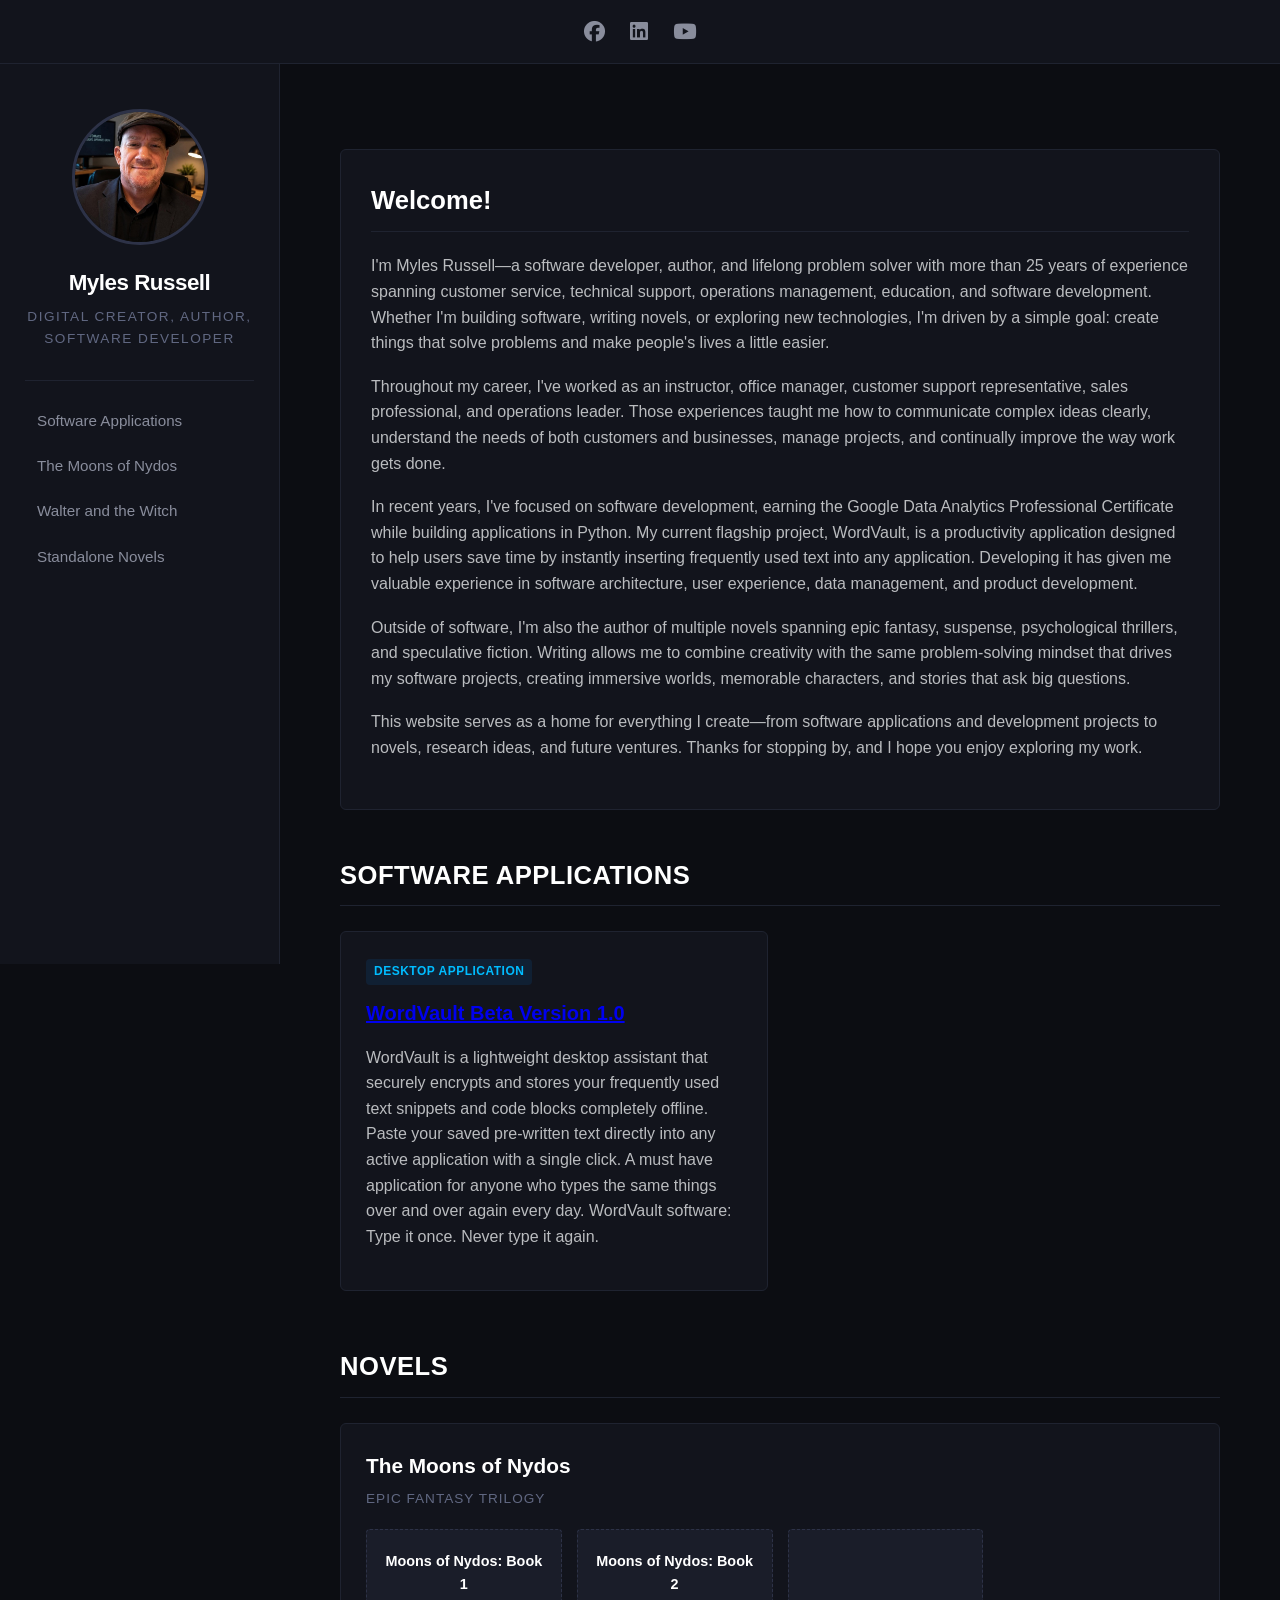
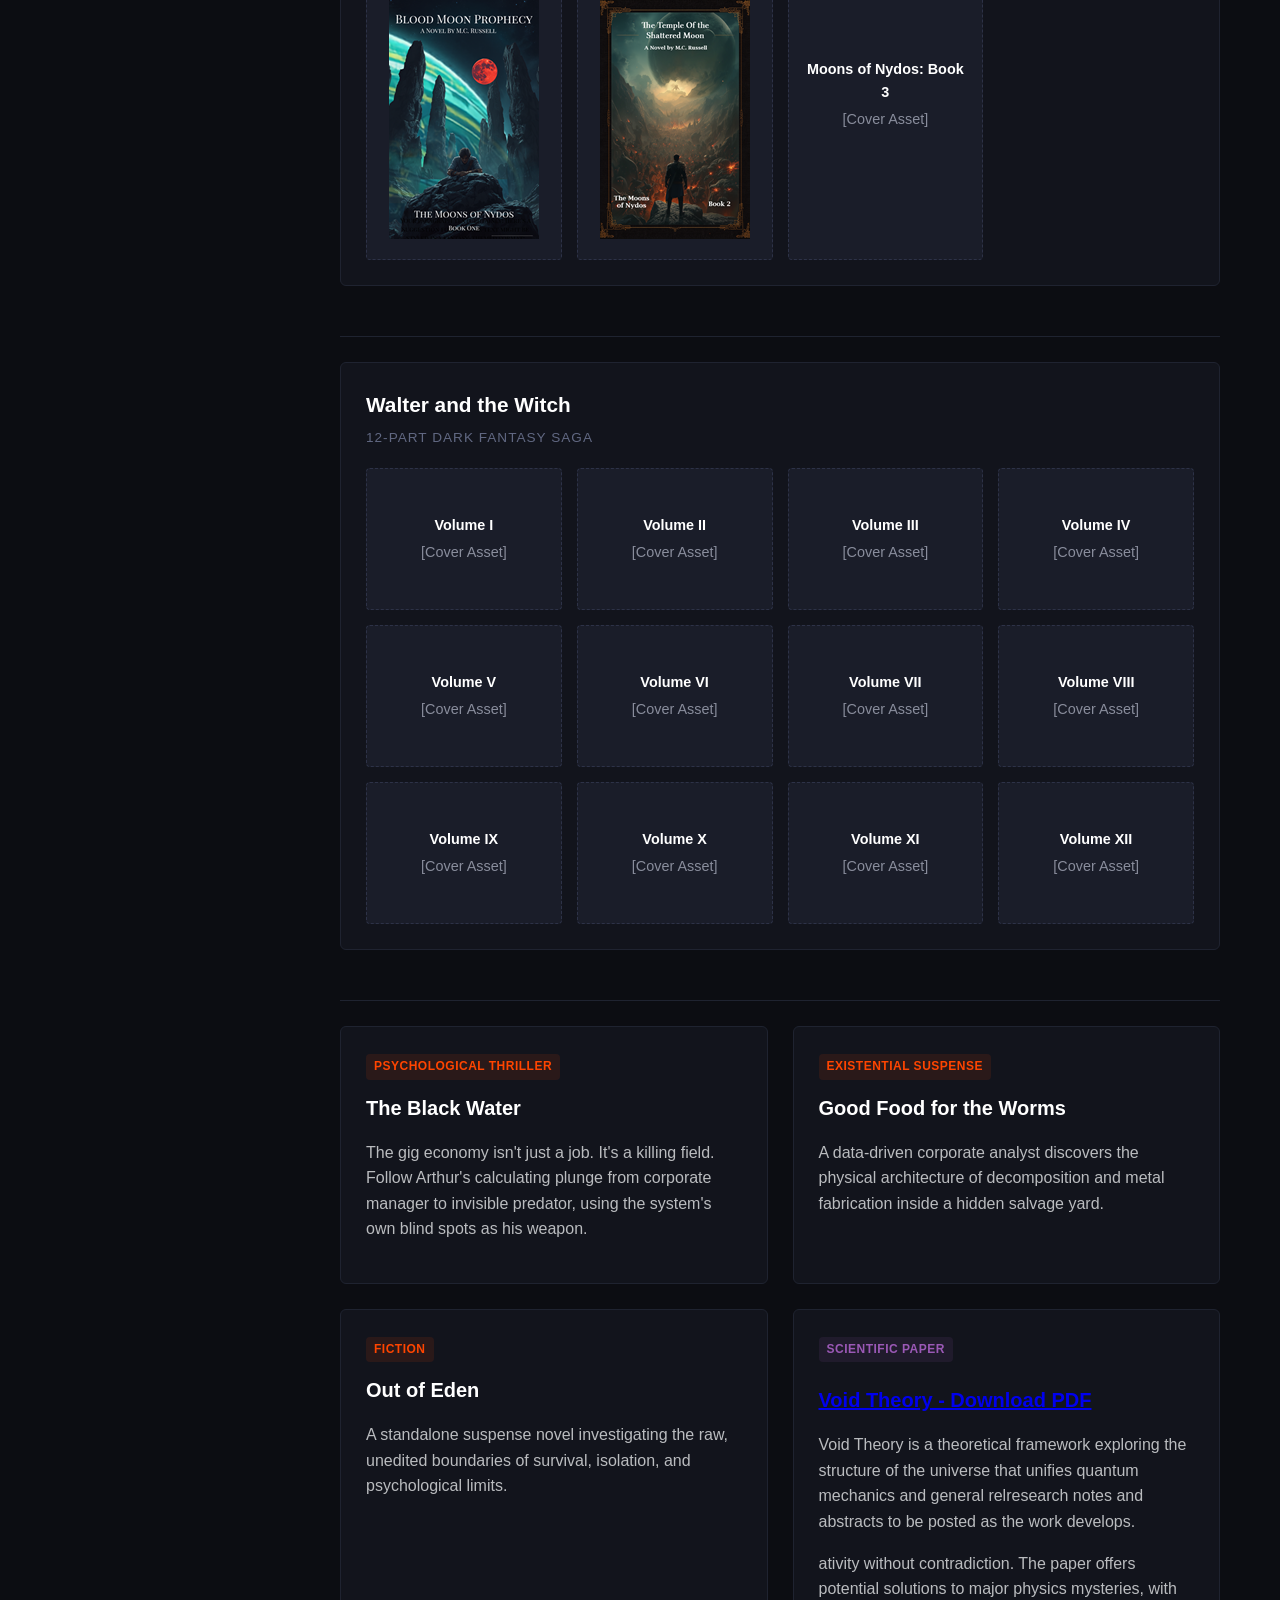
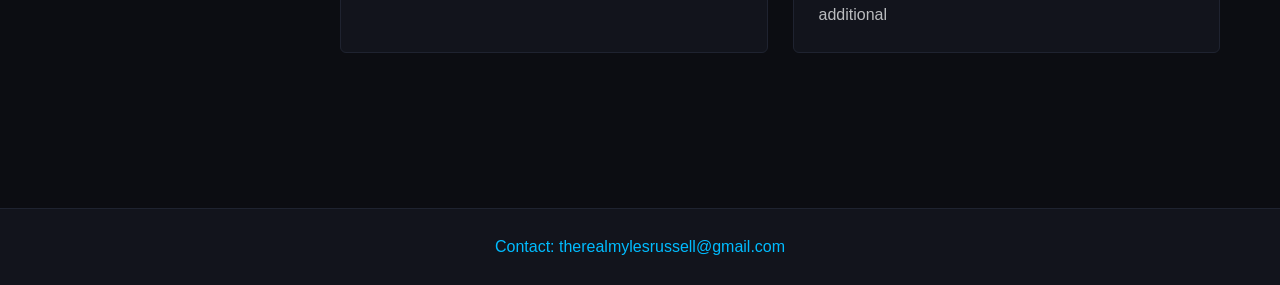
<file: index.html>
<!DOCTYPE html>
<html lang="en">
<head>
    <meta charset="UTF-8">
    <meta name="viewport" content="width=device-width, initial-scale=1.0">
    <title>Myles Russell | Digital Creator, Author, Software Developer</title>

    <!-- Font Awesome Icons -->
    <link rel="stylesheet" href="https://cdnjs.cloudflare.com/ajax/libs/font-awesome/6.5.2/css/all.min.css">

    <style>
        body {
            background-color: #0c0d12;
            color: #babcbf;
            font-family: -apple-system, BlinkMacSystemFont, "Segoe UI", Roboto, sans-serif;
            line-height: 1.6;
            margin: 0;
            padding: 0;
        }

        /* Top Social Navbar */
        .top-nav {
            width: 100%;
            background-color: #12141c;
            border-bottom: 1px solid #1f2330;
            padding: 15px 0;
            display: flex;
            justify-content: center;
            gap: 25px;
        }

        .top-nav a {
            color: #898d9c;
            font-size: 1.3rem;
            text-decoration: none;
            transition: color .2s ease;
        }

        .top-nav a:hover {
            color: #ffffff;
        }

        /* Professional Introduction */
        .intro-section {
            max-width: 1100px;
            margin: 35px auto;
            background-color: #12141c;
            border: 1px solid #1f2330;
            border-radius: 8px;
            padding: 35px 45px;
            box-sizing: border-box;
        }

        .intro-section h2 {
            color: #ffffff;
            margin-top: 0;
            font-size: 1.8rem;
        }

        .intro-section p {
            color: #babcbf;
            font-size: 1rem;
            margin-bottom: 18px;
        }

        .site-wrapper {
            display: grid;
            grid-template-columns: 280px 1fr;
            min-height: 100vh;
        }

        .sidebar {
            background-color: #12141c;
            border-right: 1px solid #1f2330;
            padding: 45px 25px;
            position: sticky;
            top: 0;
            height: 100vh;
            box-sizing: border-box;
            display: flex;
            flex-direction: column;
            align-items: center;
        }

        .profile-photo {
    width: 130px;
    height: 130px;
    border-radius: 50%;
    object-fit: cover;
    border: 3px solid #2d3247;
    margin-bottom: 20px;
}

        .author-name {
            color: #ffffff;
            font-size: 1.4rem;
            font-weight: 700;
            margin: 0 0 5px 0;
            letter-spacing: -.5px;
            text-align: center;
        }

        .author-title {
            color: #616882;
            font-size: .85rem;
            text-transform: uppercase;
            letter-spacing: 1.5px;
            margin: 0 0 30px 0;
            text-align: center;
        }

        .nav-links {
            width: 100%;
            border-top: 1px solid #1f2330;
            padding-top: 20px;
        }

        .nav-links a {
            display: block;
            color: #898d9c;
            text-decoration: none;
            padding: 8px 12px;
            font-size: .95rem;
            border-radius: 4px;
            margin-bottom: 5px;
        }

        .nav-links a:hover {
            background-color: #1a1d29;
            color: #ffffff;
        }

        .main-workspace {
            padding: 50px 60px;
            max-width: 1000px;
            box-sizing: border-box;
        }

        .section-heading {
            color: #ffffff;
            font-size: 1.6rem;
            font-weight: 700;
            margin: 40px 0 25px 0;
            border-bottom: 1px solid #1f2330;
            padding-bottom: 10px;
            text-transform: uppercase;
            letter-spacing: .5px;
        }

        section:first-of-type .section-heading {
            margin-top: 0;
        }

	.intro-section {
    background-color: #12141c;
    border: 1px solid #1f2330;
    border-radius: 6px;
    padding: 30px;
    margin-bottom: 45px;
}

.intro-section h2 {
    color: #ffffff;
    margin-top: 0;
    font-size: 1.6rem;
    border-bottom: 1px solid #1f2330;
    padding-bottom: 10px;
}

.intro-section p {
    color: #babcbf;
    margin-bottom: 18px;
}

        .showcase-grid {
            display: grid;
            grid-template-columns: repeat(auto-fill, minmax(300px, 1fr));
            gap: 25px;
            margin-bottom: 55px;
        }

        .panel-card {
            background-color: #12141c;
            border: 1px solid #1f2330;
            border-radius: 6px;
            padding: 25px;
            box-sizing: border-box;
        }

        .panel-card h3 {
            color: #ffffff;
            margin: 0 0 10px 0;
            font-size: 1.25rem;
        }

        .badge {
            display: inline-block;
            font-size: .75rem;
            font-weight: bold;
            text-transform: uppercase;
            padding: 3px 8px;
            border-radius: 4px;
            margin-bottom: 12px;
            letter-spacing: .5px;
        }

        .badge.dev {
            background-color: rgba(0,140,255,.1);
            color: #00bcff;
        }

        .badge.novel {
            background-color: rgba(255,69,0,.1);
            color: #ff4500;
        }

        .badge.theory {
            background-color: rgba(155,89,182,.1);
            color: #9b59b6;
        }

        .series-wrapper {
            background-color: #12141c;
            border: 1px solid #1f2330;
            border-radius: 6px;
            padding: 25px;
            margin-bottom: 35px;
        }

        .series-title {
            color: #ffffff;
            margin: 0 0 5px 0;
            font-size: 1.3rem;
        }

        .series-subtitle {
            color: #616882;
            font-size: .85rem;
            margin: 0 0 20px 0;
            text-transform: uppercase;
            letter-spacing: 1px;
        }

        .series-grid {
            display: grid;
            grid-template-columns: repeat(auto-fill, minmax(180px, 1fr));
            gap: 15px;
        }

        .spine-placeholder {
            background-color: #1a1d29;
            border: 1px dashed #2d3247;
            border-radius: 4px;
            padding: 20px 15px;
            text-align: center;
            font-size: .9rem;
            color: #898d9c;
            min-height: 100px;
            display: flex;
            flex-direction: column;
            justify-content: center;
            align-items: center;
        }

        .spine-placeholder span {
            color: #ffffff;
            font-weight: 600;
            display: block;
            margin-bottom: 4px;
        }

        /* Footer Contact */
        .site-footer {
            width: 100%;
            text-align: center;
            border-top: 1px solid #1f2330;
            background-color: #12141c;
            padding: 25px 0;
            margin-top: 50px;
        }

        .site-footer a {
            color: #00bcff;
            text-decoration: none;
            font-size: 1rem;
        }

        .site-footer a:hover {
            color: #ffffff;
        }

        @media (max-width: 850px) {
            .site-wrapper {
                grid-template-columns: 1fr;
            }

            .sidebar {
                height: auto;
                position: relative;
                border-right: none;
                border-bottom: 1px solid #1f2330;
                padding: 30px;
            }

            .main-workspace {
                padding: 35px 20px;
            }

            .intro-section {
                margin: 25px 20px;
                padding: 25px;
            }
        }
    </style>
</head>

<body>

<!-- Social Media Navbar -->
<nav class="top-nav">
    <a href="https://www.facebook.com/share/19Cz5D7Jwj/?mibextid=wwXIfr" target="_blank" aria-label="Facebook">
        <i class="fab fa-facebook"></i>
    </a>

    <a href="https://www.linkedin.com/in/myles-russell-6a9a48418" target="_blank" aria-label="LinkedIn">
        <i class="fab fa-linkedin"></i>
    </a>

    <a href="https://youtube.com/@therealmylesrussell?si=fG_hLixoremhRGUM" target="_blank" aria-label="YouTube">
        <i class="fab fa-youtube"></i>
    </a>

</nav>


<div class="site-wrapper">

<aside class="sidebar">

<img src="myles_russell.jpg" alt="Myles Russell" class="profile-photo">

<h1 class="author-name">Myles Russell</h1>

<p class="author-title">
Digital Creator, Author, Software Developer
</p>

<nav class="nav-links">

<a href="#software-apps">Software Applications</a>
<a href="#nydos-series">The Moons of Nydos</a>
<a href="#walter-series">Walter and the Witch</a>
<a href="#standalone">Standalone Novels</a>

</nav>

</aside>


<main class="main-workspace">
<!-- Professional Summary -->
<section class="intro-section">

    <h2>Welcome!</h2>

    <p>
        I'm Myles Russell—a software developer, author, and lifelong problem solver with more than 25 years of experience spanning customer service, technical support, operations management, education, and software development. Whether I'm building software, writing novels, or exploring new technologies, I'm driven by a simple goal: create things that solve problems and make people's lives a little easier.
    </p>

    <p>
        Throughout my career, I've worked as an instructor, office manager, customer support representative, sales professional, and operations leader. Those experiences taught me how to communicate complex ideas clearly, understand the needs of both customers and businesses, manage projects, and continually improve the way work gets done.
    </p>

    <p>
        In recent years, I've focused on software development, earning the Google Data Analytics Professional Certificate while building applications in Python. My current flagship project, WordVault, is a productivity application designed to help users save time by instantly inserting frequently used text into any application. Developing it has given me valuable experience in software architecture, user experience, data management, and product development.
    </p>

    <p>
        Outside of software, I'm also the author of multiple novels spanning epic fantasy, suspense, psychological thrillers, and speculative fiction. Writing allows me to combine creativity with the same problem-solving mindset that drives my software projects, creating immersive worlds, memorable characters, and stories that ask big questions.
    </p>

    <p>
        This website serves as a home for everything I create—from software applications and development projects to novels, research ideas, and future ventures. Thanks for stopping by, and I hope you enjoy exploring my work.
    </p>

</section>

<section id="software-apps">

<div class="section-heading">
Software Applications
</div>

<div class="showcase-grid">

<div class="panel-card">

<div class="badge dev">
Desktop Application
</div>

<h3><a href="http://www.wordvaultpro.com" target="_blank" rel="noopener noreferrer">WordVault Beta Version 1.0</a></h3>

<p>
WordVault is a lightweight desktop assistant that securely encrypts and stores your frequently used text snippets and code blocks completely offline. Paste your saved pre-written text directly into any active application with a single click. A must have application for anyone who types the same things over and over again every day. WordVault software: Type it once. Never type it again.
</p>

</div>

</div>

</section>
<!-- SECTION 2: Featured Series (The Moons of Nydos) -->

<section id="nydos-series">

<div class="section-heading">
NOVELS
</div>

<div class="series-wrapper">

<h3 class="series-title">
The Moons of Nydos
</h3>

<div class="series-subtitle">
Epic Fantasy Trilogy
</div>

<div class="series-grid">

<div class="spine-placeholder">
  <span>Moons of Nydos: Book 1</span>
  <img src="Blood_Moon_Prophecy.png" alt="Nydos: Book 1 Book Cover" class="spine-cover">
</div>


<div class="spine-placeholder">
<span>Moons of Nydos: Book 2</span>
<img src="Shattered_Moon.png" alt="Nydos: Book 1 Book Cover" class="spine-cover">
</div>

<div class="spine-placeholder">
<span>Moons of Nydos: Book 3</span>
[Cover Asset]
</div>

</div>

</div>

</section>


<!-- SECTION 3: Walter and the Witch -->

<section id="walter-series">

<div class="section-heading"></div>

<div class="series-wrapper">

<h3 class="series-title">
Walter and the Witch
</h3>

<div class="series-subtitle">
12-Part Dark Fantasy Saga
</div>


<div class="series-grid">

<div class="spine-placeholder"><span>Volume I</span>[Cover Asset]</div>
<div class="spine-placeholder"><span>Volume II</span>[Cover Asset]</div>
<div class="spine-placeholder"><span>Volume III</span>[Cover Asset]</div>
<div class="spine-placeholder"><span>Volume IV</span>[Cover Asset]</div>
<div class="spine-placeholder"><span>Volume V</span>[Cover Asset]</div>
<div class="spine-placeholder"><span>Volume VI</span>[Cover Asset]</div>
<div class="spine-placeholder"><span>Volume VII</span>[Cover Asset]</div>
<div class="spine-placeholder"><span>Volume VIII</span>[Cover Asset]</div>
<div class="spine-placeholder"><span>Volume IX</span>[Cover Asset]</div>
<div class="spine-placeholder"><span>Volume X</span>[Cover Asset]</div>
<div class="spine-placeholder"><span>Volume XI</span>[Cover Asset]</div>
<div class="spine-placeholder"><span>Volume XII</span>[Cover Asset]</div>

</div>

</div>

</section>



<!-- SECTION 4: Standalone Literature -->

<section id="standalone">

<div class="section-heading"></div>


<div class="showcase-grid">


<div class="panel-card">

<div class="badge novel">
Psychological Thriller
</div>

<h3>
The Black Water
</h3>

<p>
The gig economy isn't just a job. It's a killing field. Follow Arthur's calculating plunge from corporate manager to invisible predator, using the system's own blind spots as his weapon.
</p>

</div>



<div class="panel-card">

<div class="badge novel">
Existential Suspense
</div>

<h3>
Good Food for the Worms
</h3>

<p>
A data-driven corporate analyst discovers the physical architecture of decomposition and metal fabrication inside a hidden salvage yard.
</p>

</div>



<div class="panel-card">

<div class="badge novel">
Fiction
</div>

<h3>
Out of Eden
</h3>

<p>
A standalone suspense novel investigating the raw, unedited boundaries of survival, isolation, and psychological limits.
</p>

</div>



<div class="panel-card">

<div class="badge theory">
Scientific Paper
</div>

<h3>
<h3><a href="http://www.mylesrussell.com/Void_Theory.pdf" target="_blank" rel="noopener noreferrer">Void Theory - Download PDF</a></h3>
</h3>

<p>
Void Theory is a theoretical framework exploring the structure of the universe that unifies quantum mechanics and general relresearch notes and abstracts to be posted as the work develops.
</p>ativity without contradiction. The paper offers potential solutions to major physics mysteries, with additional 

</div>


</div>

</section>


</main>

</div>



<!-- Bottom Contact -->

<footer class="site-footer">

<a href="mailto:therealmylesrussell@gmail.com">
Contact: therealmylesrussell@gmail.com
</a>

</footer>


</body>
</html>
</file>
